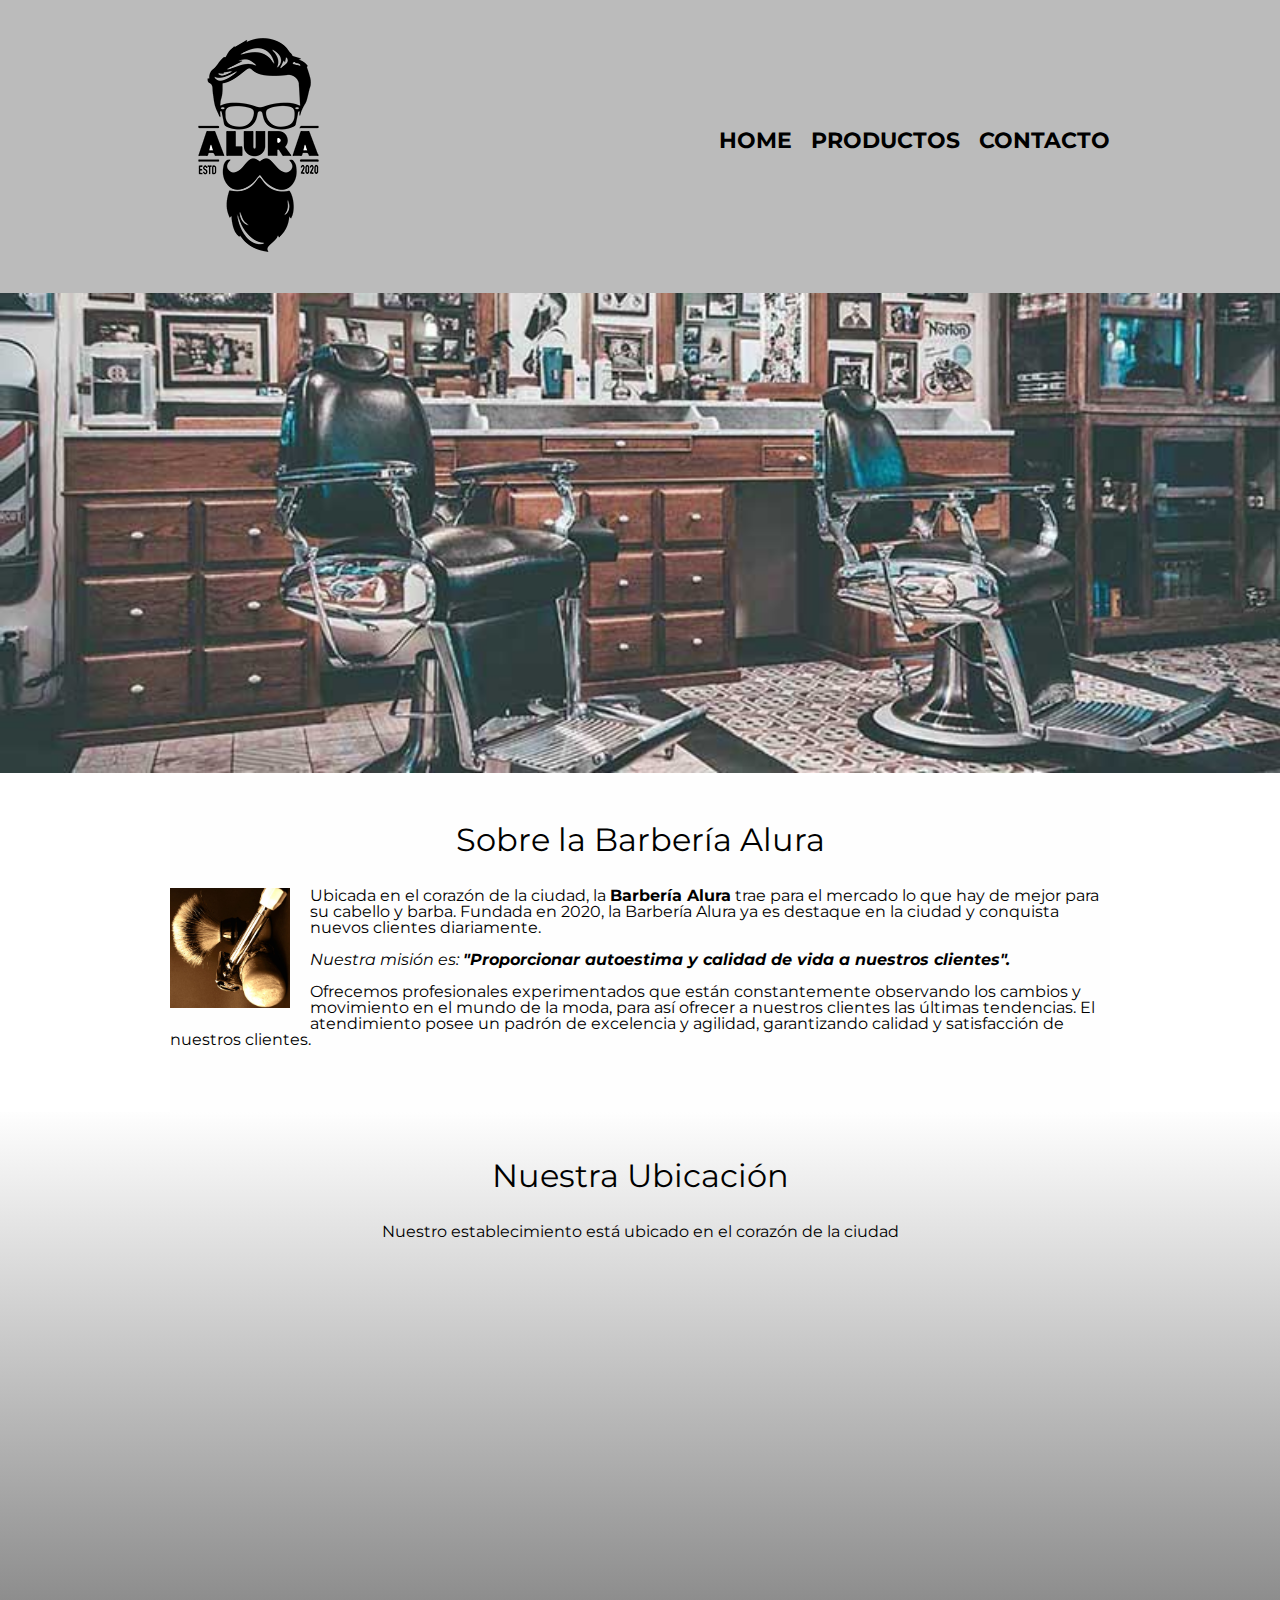
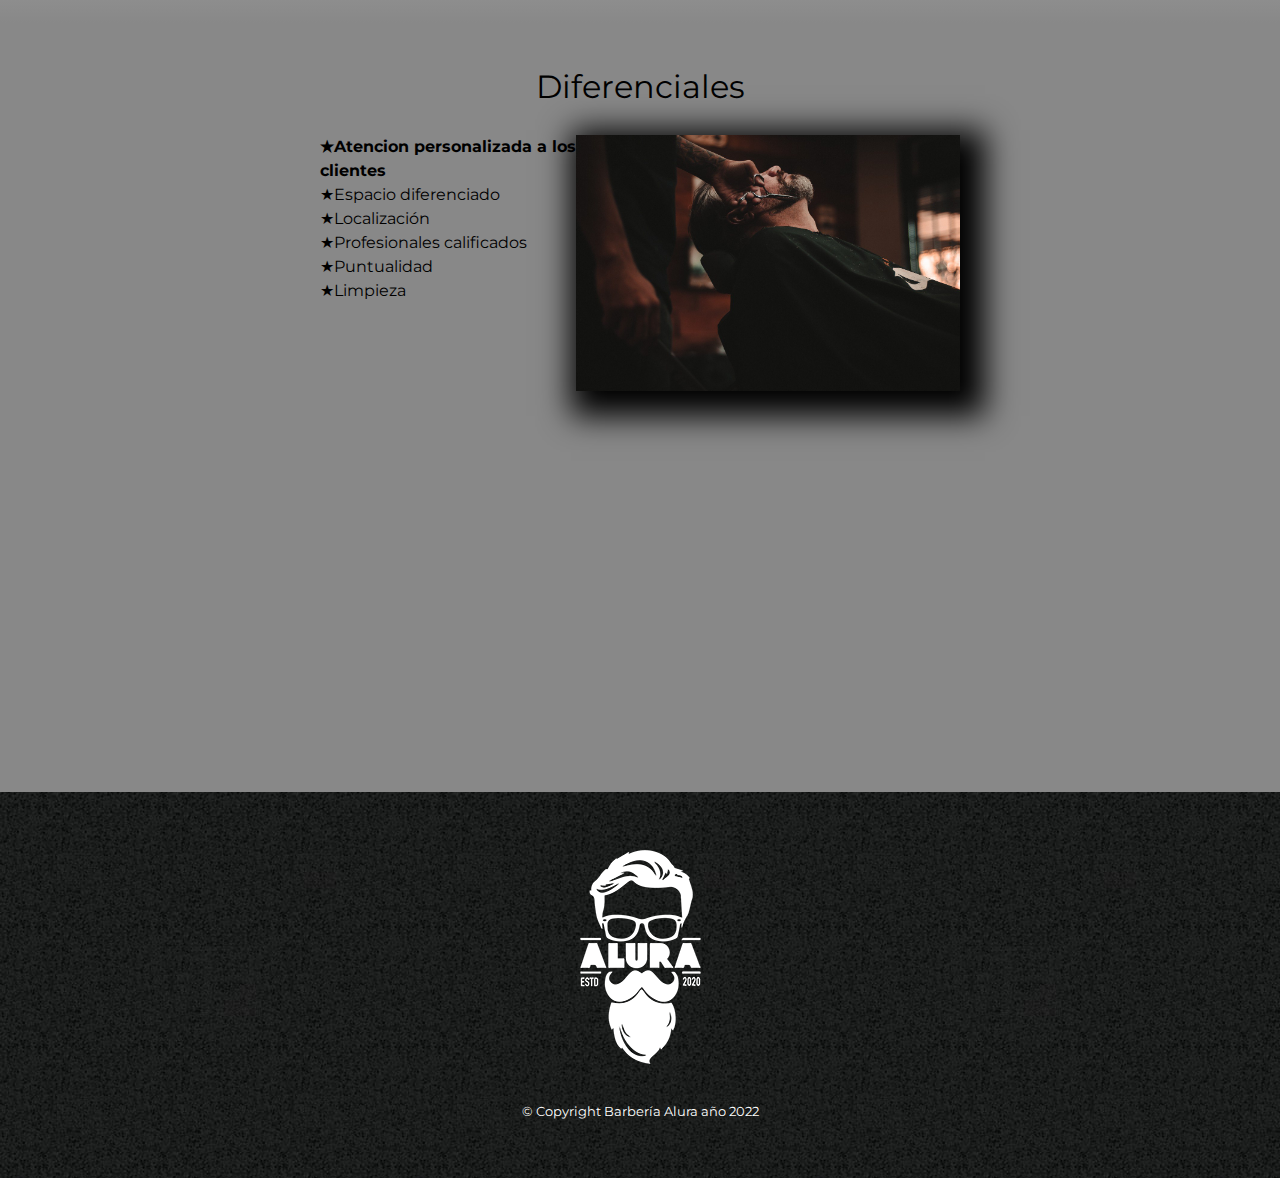
<file: index.html>
<!DOCTYPE html>
<html lang="es">
<head>
    <meta charset="UTF-8">
    <meta http-equiv="X-UA-Compatible" content="IE=edge">
    <meta name="viewport" content="width=device-width, initial-scale=1.0">
    <title>Barbería Alura</title>
    <link rel="stylesheet" href="reset.css">
    <link rel="stylesheet" href="style.css">
    <link rel="preconnect" href="https://fonts.googleapis.com">
    <link rel="preconnect" href="https://fonts.gstatic.com" crossorigin>
    <link href="https://fonts.googleapis.com/css2?family=Montserrat:wght@300&display=swap" rel="stylesheet">
    
  </head>

<body>
    <header>
        <div class="caja">
            <h1><img src="imagenes/logo.png"></h1>
            <nav>
                <ul class="navegacion">
                    <li><a href="index.html">Home</a></li>
                    <li><a href="productos.html">Productos</a></li>
                    <li><a href="contacto.html">Contacto</a></li>
                </ul>
            </nav>
        </div>
    </header>
    <img class="banner" src="imagenes/banner.jpg">
    <main>
        <section class="principal">
            <h2 class="titulo-principal">Sobre la Barbería Alura</h2>
            <img class="utensilios" src="imagenes/utensilios.jpg" alt="Utensilios de un barbero">
            <p>Ubicada en el corazón de la ciudad, la <strong> Barbería Alura</strong> trae para el mercado lo que hay
            de mejor para su cabello y barba. Fundada en 2020, la Barbería Alura ya es destaque en la ciudad y conquista nuevos clientes diariamente.</p>

            <p id="mision"><em>Nuestra misión es: <strong>"Proporcionar autoestima y calidad de vida a nuestros clientes".</strong></em></pstyle=>

            <p>Ofrecemos profesionales experimentados que están constantemente observando los cambios y movimiento
            en el mundo de la moda, para así ofrecer a nuestros clientes las últimas tendencias. El atendimiento posee un padrón de excelencia y agilidad, garantizando calidad y satisfacción de nuestros clientes.</p>
        </section>

        <div class="mapa">
            <h3 class="titulo-principal">Nuestra Ubicación</h3>
            <p>Nuestro establecimiento está ubicado en el corazón de la ciudad</p>
            <div class="mapa-contenido">
                <iframe
                    src="https://www.google.com/maps/embed?pb=!1m18!1m12!1m3!1d34784.869470159!2d-46.65499870427411!3d-23.593248407555798!2m3!1f0!2f0!3f0!3m2!1i1024!2i768!4f13.1!3m3!1m2!1s0x94ce5a2b2ed7f3a1%3A0xab35da2f5ca62674!2sCaelum%20-%20Education%20and%20Innovation!5e0!3m2!1ses-419!2sbr!4v1602972945026!5m2!1ses-419!2sbr"
                    width="100%" height="300" frameborder="0" style="border:0;" allowfullscreen="" aria-hidden="false"
                    tabindex="0">
                </iframe>
            </div>
        </div>
        <div class="diferenciales">
             <h3 class="titulo-principal">Diferenciales</h3>
             <div class="contenido-diferenciales">
                <ul class="lista-diferenciales">
                    <li class="items">Atencion personalizada a los clientes</li>
                    <li class="items">Espacio diferenciado</li>
                    <li class="items">Localización</li>
                    <li class="items">Profesionales calificados</li>
                    <li class="items">Puntualidad</li>
                    <li class="items">Limpieza</li>
                </ul><img src="imagenes/diferenciales.jpg" class="imagen-diferenciales">
             </div>
            <div class="video">
                   <iframe width="100%" height="315" src="https://www.youtube.com/embed/wcVVXUV0YUY"
                    title="YouTube video player" frameborder="0"
                    allow="accelerometer; autoplay; clipboard-write; encrypted-media; gyroscope; picture-in-picture"
                    allowfullscreen></iframe>
            </div>
        </d>
    </main>
    <footer>
        <img src="imagenes/logo-blanco.png">
        <p class="copyright">&copy Copyright Barbería Alura año 2022</p>
    </footer>
</body>
</html>
</file>
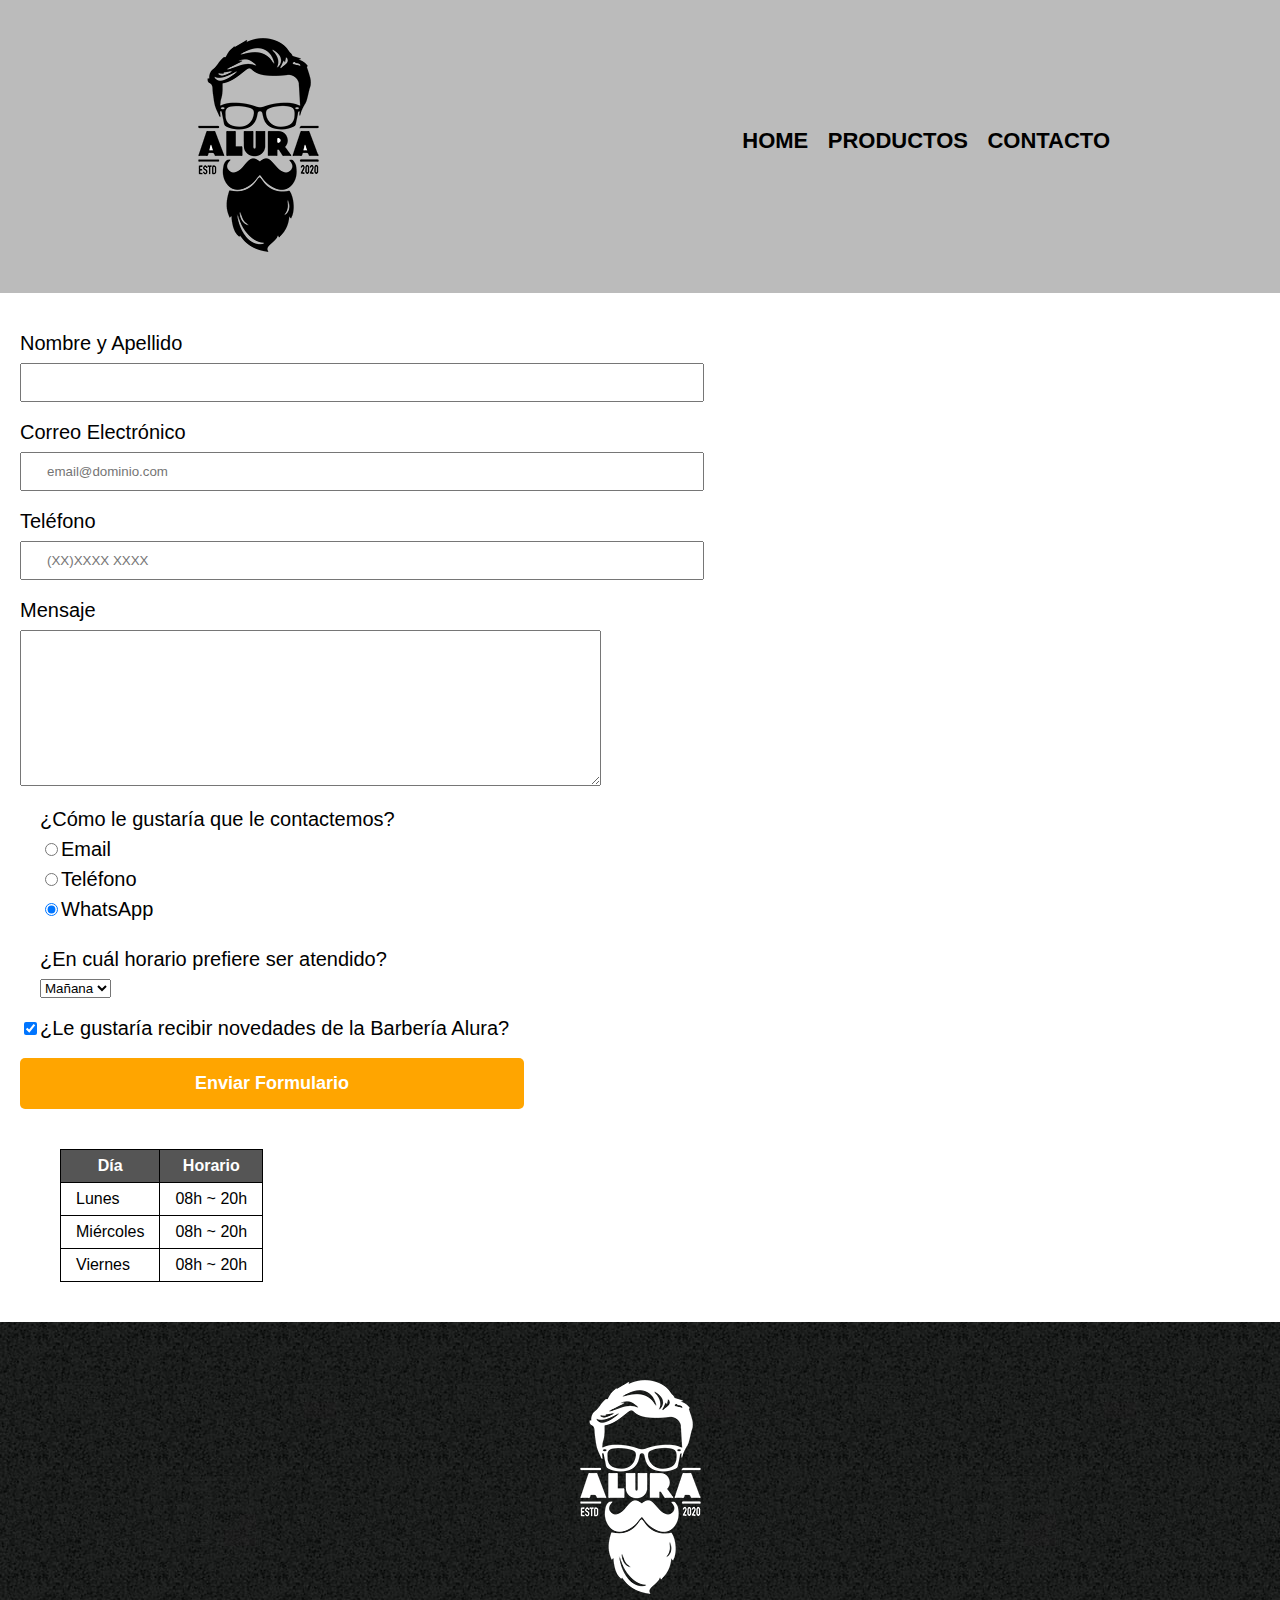
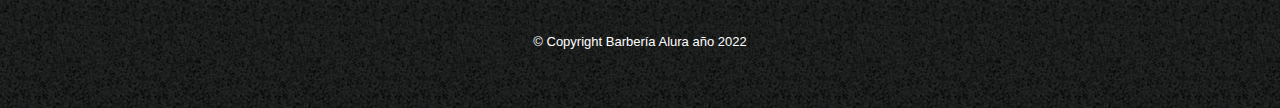
<file: contacto.html>
<!DOCTYPE html>
<html lang="es">
<head>
    <meta charset="UTF-8">
    <meta http-equiv="X-UA-Compatible" content="IE=edge">
    <meta name="viewport" content="width=device-width, initial-scale=1.0">
    <title>Contacto - Barbería Alura</title>
    <link rel="stylesheet" href="reset.css">
    <link rel="stylesheet" href="style.css">
    
</head>
<body>
    <header>
        <div class="caja">
            <h1><img src="imagenes/logo.png" alt="Logo de la Barbería Alura"></h1>
            <nav>
                <ul class="navegacion">
                    <li><a href="index.html">Home</a></li>
                    <li><a href="productos.html">Productos</a></li>
                    <li><a href="contacto.html">Contacto</a></li>
                </ul>
            </nav>
        </div>
    </header>

    <main class="formulario">
        <form>
            <label for="nombreapellido">Nombre y Apellido</label>
            <input type="text" id="nombreapellido" class="input-padron" required>

            <label for="correoelectronico">Correo Electrónico</label>
            <input type="email" id="correoelectronico" class="input-padron" required placeholder="email@dominio.com">

            <label for="telefono">Teléfono</label>
            <input type="tel" id="telefono" class="input-padron" required placeholder="(XX)XXXX XXXX">
            <label for="mensaje">Mensaje</label>
            <textarea name="text" id="mensaje" cols="70" rows="10"></textarea>

            <fieldset class="formulario">
                
                <legend>¿Cómo le gustaría que le contactemos?</legend>

                <label for="radio-email"><input type="radio" name="contacto" value="email" id="radio-email">Email</label>
                
                <label for="radio-telefono"><input type="radio" value="telefono" name="contacto" id="radio-telefono">Teléfono</label>
                
                <label for="radio-whatsapp"><input type="radio" name="contacto" value="radio-whatsapp" id="radio-whatsapp" checked>WhatsApp</label>
                
            </fieldset>

            <fieldset class="formulario">
                <legend>¿En cuál horario prefiere ser atendido?</legend>
                <select>
                    <option>Mañana</option>
                    <option>Tarde</option>
                    <option>Noche</option>
                </select>

            </fieldset>

            <label class="checkbox"><input type="checkbox" checked>¿Le gustaría recibir novedades de la Barbería Alura?</label>
            
            <input type="submit" value="Enviar Formulario" class="enviar">

        </form>

        <table>
            <thead>
                <tr>
                    <th>Día</th>
                    <th>Horario</th>
                </tr>
            </thead>

            <tbody>
                <tr>
                    <td>Lunes</td>
                    <td>08h ~ 20h</td>
                </tr>
                <tr>
                    <td>Miércoles</td>
                    <td>08h ~ 20h</td>
                </tr>
                <tr>
                    <td>Viernes</td>
                    <td>08h ~ 20h</td>
                </tr>
            </tbody>
        </table>
   
   
    </main>

    <footer>
        <img src="imagenes/logo-blanco.png">
        <p class="copyright"alt="Logo de la Barbería Alura">&copy Copyright Barbería Alura año 2022</p>
    </footer>
</body>
</html>
</file>
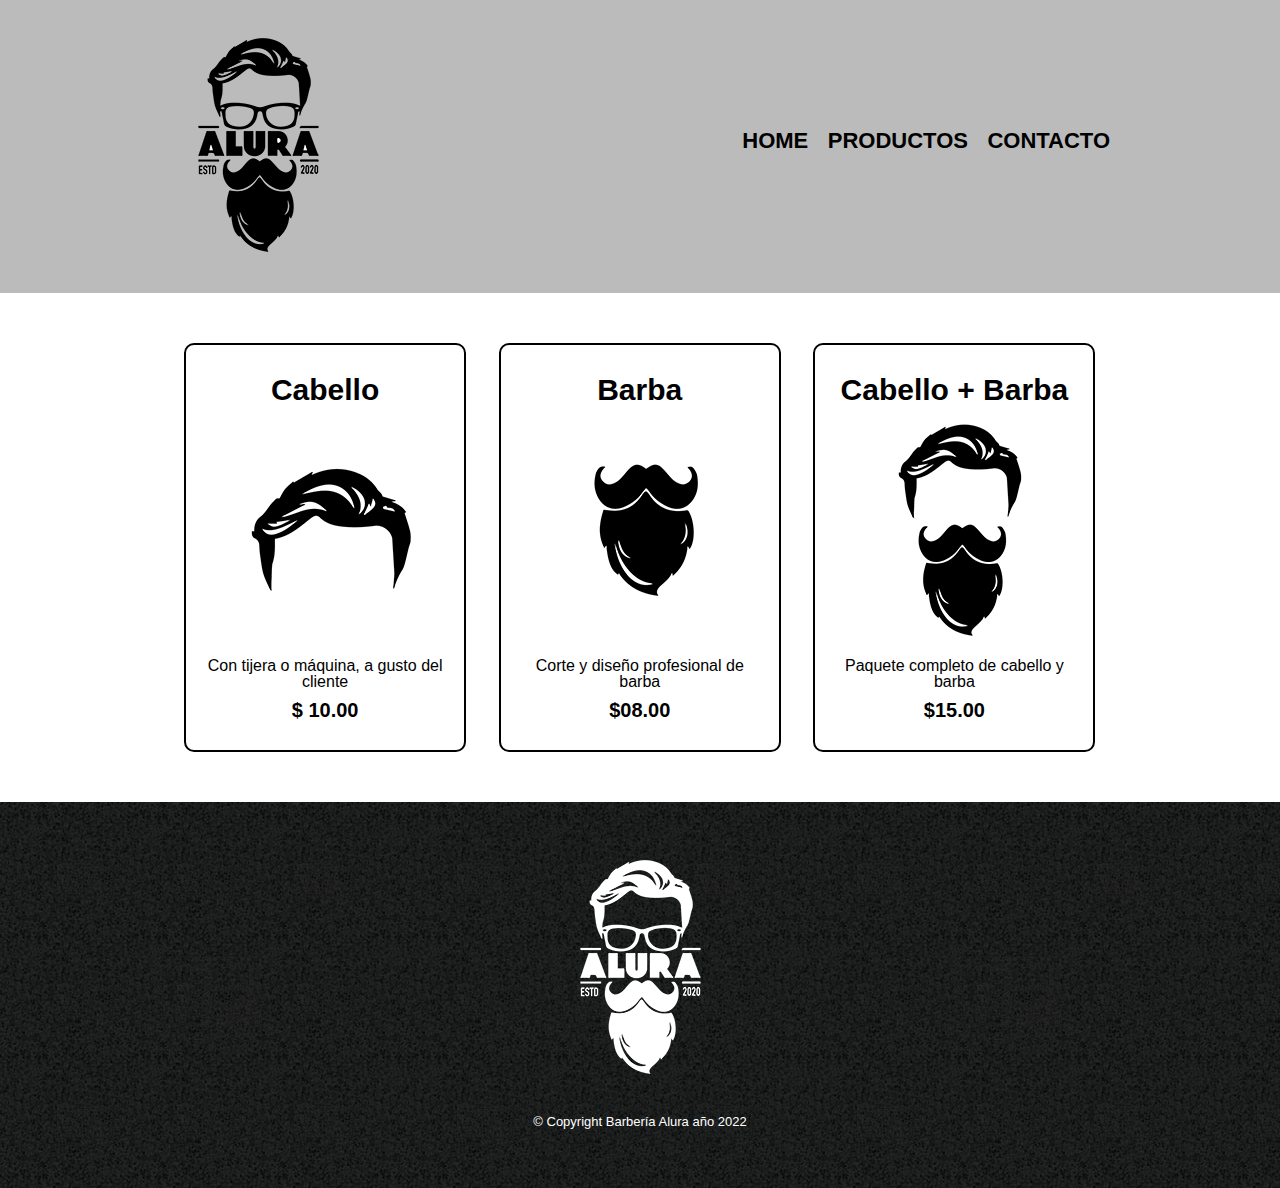
<file: productos.html>
<!DOCTYPE html>
<html lang="es">
<head>
    <meta charset="UTF-8">
    <meta http-equiv="X-UA-Compatible" content="IE=edge">
    <meta name="viewport" content="width=device-width, initial-scale=1.0">
    <title>Productos - Barbería Alura</title>
    <link rel="stylesheet" href="reset.css">
    <link rel="stylesheet" href="style.css">

 
</head>
<body>
    <header>
        <div class="caja">
            <h1><img src="imagenes/logo.png"></h1>
            <nav>
                <ul class="navegacion">
                    <li><a href="index.html">Home</a></li>
                    <li><a href="productos.html">Productos</a></li>
                    <li><a href="contacto.html">Contacto</a></li>
                </ul>
            </nav>
        </div>
    </header>

    <main class="main">
            <ul class="productos">
                <li>
                    <h2>Cabello</h2>
                    <img src="imagenes/cabello.jpg">
                    <p class="producto-descripción">Con tijera o máquina, a gusto del cliente</p>
                    <p class="producto-precio">$ 10.00</p>
                </li>
                <li>
                    <h2>Barba</h2>
                    <img src="imagenes/barba.jpg">
                    <p class="producto-descripción">Corte y diseño profesional de barba</p>
                    <p class="producto-precio">$08.00</p>
                </li>
                <li>
                    <h2>Cabello + Barba</h2>
                    <img src="imagenes/cabello+barba.jpg">
                    <p class="producto-descripción">Paquete completo de cabello y barba</p>
                    <p class="producto-precio">$15.00</p>
                </li>
            </ul>
                      
    </main>

    <footer>
        <img src="imagenes/logo-blanco.png">
        <p class="copyright">&copy Copyright Barbería Alura año 2022</p>
    </footer>
</body>
</html>
</file>
<file: style.css>
body{
    font-family: 'Montserrat', sans-serif;
}

header {
    background-color: #BBBBBB;
    padding: 20px 0;
}

.caja{
    width: 940px;
    position: relative;
    margin: 0 auto;
}

.formulario{
    margin: 20px 0 0 20px;
}

nav{
    position: absolute;
    top:110px;
    right: 0;
}

nav li{
    display: inline;
    margin: 0 0 0 15px;
}

nav a{
    text-transform: uppercase;
    color: #000000;
    font-weight: bold;
    font-size: 22px;
    text-decoration: none;
}

nav a:hover{
    color: #c78c19;
    text-decoration: underline;
}

.productos{
    width: 940px;
    margin: 0 auto;
    padding: 50px;
}


.productos li{
    display: inline-block;
    text-align: center;
    width: 30%;
    vertical-align: top;
    margin: 0 1.5%;
    padding: 30px 20px;
    box-sizing: border-box;
    border: 2px solid #000000;
    border-radius: 10px;
}

.productos li:hover{
    border-color:#c78c19;
}

.productos li:active{
    border-color:#088c19;
}

.productos h2{
    font-size: 30px;
    font-weight: bold;
}

.productos li:hover h2{
    font-size: 33px;
}

.producto-descripcion{
    font-size: 18px;
}

.producto-precio{
    font-size: 20px;
    font-weight: bold;
    margin-top:10px;
}

footer{
    text-align: center;
    background: url(imagenes/bg.jpg);
    padding:40px;
}

.copyright{
    color:#FFFFFF;
    font-size: 13px;
    margin:20px;
}

form{
    margin: 40px 0;
}

form label, form legend{
    display: block;
    font-size: 20px;
    margin: 0 0 10px;
}

.input-padron{
    display: block;
    margin: 0 0 20px;
    padding: 10px 25px;
    width: 50%;
}

.checkbox{
    margin:20px 0;
}

.enviar{
    width: 40%;
    padding: 15px 0;
    font-size: 18px;
    font-weight: bold;
    color:white;
    background: orange;
    border:none;
    border-radius: 5px;
    transition: 1s all;
    cursor:pointer;
}

.enviar:hover{
    background: darkorange;
    transform: scale(1.2);
}

table{
    margin: 40px 40px;
}

thead{
    background: #555555;
    color:white;
    font-weight: bold;
}

td,th{
    border: 1px solid #000000;
    padding: 8px 15px;
}

/*Aquí inicia el CSS para nuestra home*/

.banner{
    width: 100%;
}

.principal{
    padding: 3em 0;
    background: #FEFEFE;
    width: 940px;
    margin: 0 auto; 
}

.titulo-principal{
    text-align: center;
    font-size: 2em;
    margin: 0 0 1em;
    clear:left;
}

.principal p{
    margin: 0 0 1em;
}

.principal strong{
    font-weight: bold;
}

.principal em{
    font-style: italic;
}

.utensilios{
    width: 120px;
    float:left;
    margin: 0 20px 20px 0;
}

.mapa{
    padding: 3em 0;
    background: linear-gradient(#FEFEFE, #888888)
}

.mapa p{
    margin: 0 0 2em;
    text-align: center;
}

.mapa-contenido{
    width: 940px;
    margin: 0 auto;
}

.diferenciales{
    padding: 3em 0;
    background: #888888;
}

.contenido-diferenciales{
    width: 640px;
    margin: 0 auto;
}

.lista-diferenciales{
    width: 40%;
    display: inline-block;
    vertical-align: top;
}

.items{
    line-height: 1.5;
}

.items:before{
    content:"★"
}

.items:first-child{
    font-weight: bold;
}

.imagen-diferenciales{
    width: 60%;
    transition: 400ms;
    box-shadow: 10px 10px 30px 15px #000000;
}

.imagen-diferenciales:hover{
    opacity: 0.3;
}

.video{
    width: 560px;
    margin: 1em auto;
}



@media (max-width:480px){
    h1{
        text-align: center;
    }
    nav{
        position: static;
    }
   .caja, .principal, .mapa-contenido, .contenido-diferenciales, .video, .formulario, .productos, .productos li {
    width: auto;
    }
   .lista-diferenciales, .imagen-diferenciales{
    width: 100%;
   }
}
</file>
